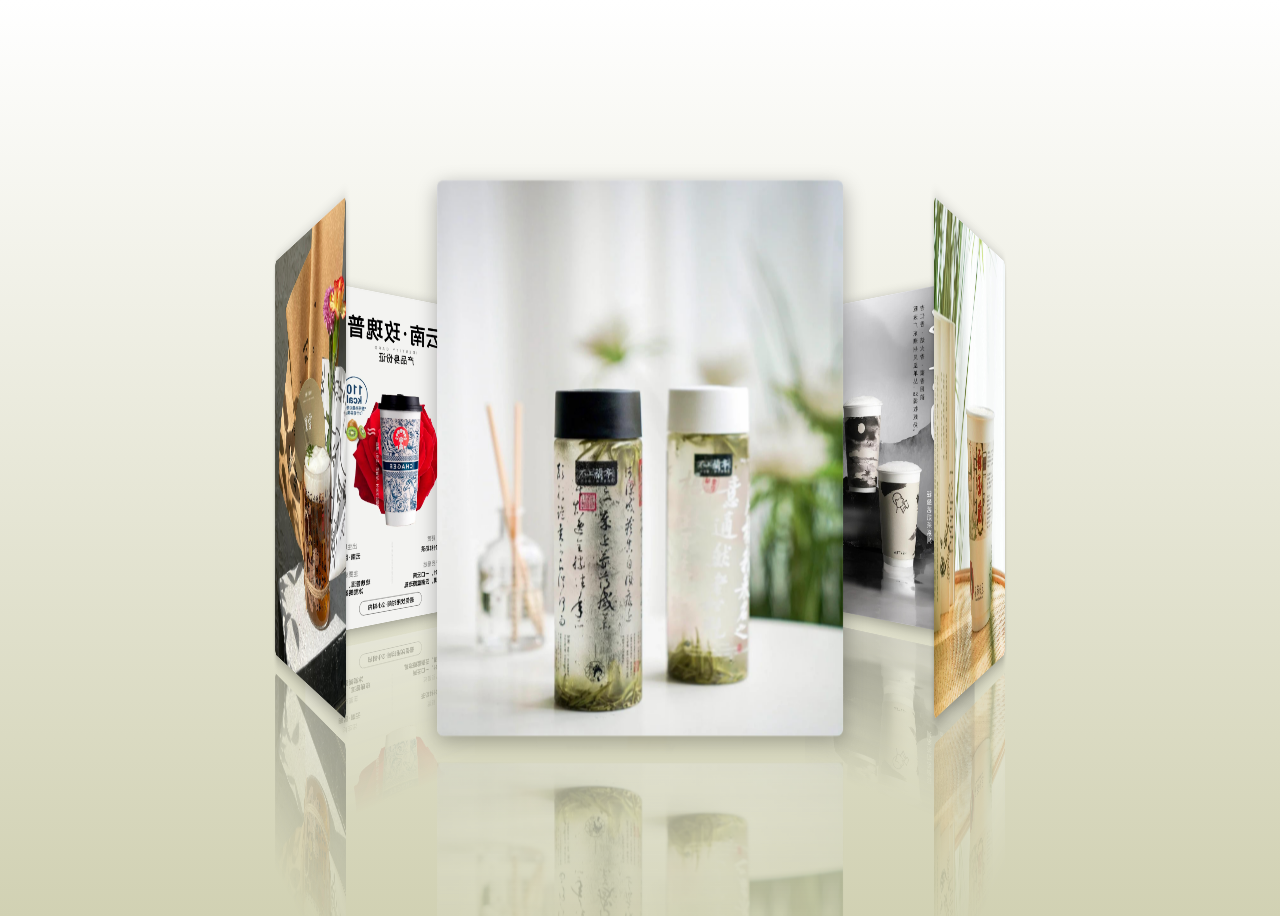
<file: newtea.html>
<!doctype html>
<html lang="zh-CN">
  <head>
    <meta charset="utf-8">
    <meta name="viewport" content="width=device-width, initial-scale=1, shrink-to-fit=no">
    <title>中国传统制茶技艺</title>
    <link type="text/css" href="css/nt.css" rel="stylesheet">
  </head>

  <body>
    <a href="more.html">
    <div class="shell">
      <div class="content">
        <div class="item"></div> 
	<div class="item"></div> 
	<div class="item"></div>
	<div class="item"></div> 
	<div class="item"></div> 
	<div class="item"></div>
      </div>
    </div> 
    </a>
  </body>
</html>
</file>
<file: css/nt.css>
.back{
  margin: auto;
  width: 90px;
  height:90px;
  background-image: url(../image/墨圈.png);
  background-position: center;
  background-size: 100%;
  text-align: center;
  background-repeat:no-repeat;
  border-radius:50px;
  padding: 25px 0;
}

a{
  color: #969651;
  font-size: 30px;
  font-family: hwkt;
}
a:hover{
  color: #81894E;
}

@media (max-width: 770px) {
  .back{
    width: 70px;
    height: 70px;
    padding: 18px 0;
  }
  a{
    font-size: 26px;
  }
}

body{
  display: flex;
  align-items: center;
  justify-content:center; 
  flex-direction:column; 
  height: 100vh;
  background-image: linear-gradient(to top, #d1d1b3 0%, #ffffff 100%);	
  overflow: hidden;
}

.shell {
  position: relative;
  width:60vw; height: 40vw; 
  max-width:380px; 
  max-height: 520px; 
  margin: 0;
  color: white;	
  perspective: 1000px;
  transform-origin:center;
}

.content {
  display:flex;
  justify-content: center; 
  align-items: center; 
  position: absolute; 
  width:100%; 
  height: 100%;
  transform-origin:center;
  transform-style:preserve-3d;
  transform: translateZ(-30vw) rotateY(0);
  animation: carousel 18s infinite cubic-bezier(0.77, 0, 0.175,1) forwards;
}

.item{
  position: absolute; 
  width:60vw; 
  height:70vw;
  max-width: 380px; 
  max-height: 520px;
  box-shadow: 0 5px 20px rgba(0,0,0,0.3);
  border-radius: 6px;
  background-size: cover;
  -webkit-box-reflect: below 25px -webkit-linear-gradient(transparent 50%,rgba(255,255,255,0.3));
}

.item:nth-child(1){
  background-image: url(../image/nt1.jpg);
  transform: rotateY(0) translateZ(35vw);
}
.item:nth-child(2){
  background-image:url(../image/nt2.jpg);
  transform: rotateY(60deg) translateZ(35vw);
}
.item:nth-child(3){
  background-image: url(../image/nt3.jpg);
  transform: rotateY(120deg) translateZ(35vw);
}
.item:nth-child(4){
  background-image: url(../image/nt4.jpg);
  transform: rotateY(180deg) translateZ(35vw);
}
.item:nth-child(5){
  background-image:url(../image/nt5.jpg);
  transform: rotateY(240deg) translateZ(35vw);
}
.item:nth-child(6){
  background-image: url(../image/nt6.jpg);
  transform: rotateY(300deg) translateZ(35vw);
}



@keyframes carousel {
  0%,
  10%{
    transform: translateZ(-35vw) rotateY(0);
  }
  15%,
  25%{
    transform: translateZ(-35vw) rotateY(-60deg);
  }
  30%,
  40%{
    transform: translateZ(-35vw) rotateY(-120deg);
  }
  45%,
  55%{
    transform: translateZ(-35vw) rotateY(-180deg);
  }
  60%,
  70%{
    transform: translateZ(-35vw) rotateY(-240deg);
  }
  75%,
  85%{
    transform: translateZ(-35vw) rotateY(-300deg);
  }
  90%,
  100%{
    transform: translateZ(-35vw) rotateY(-360deg);
  }
}
</file>
